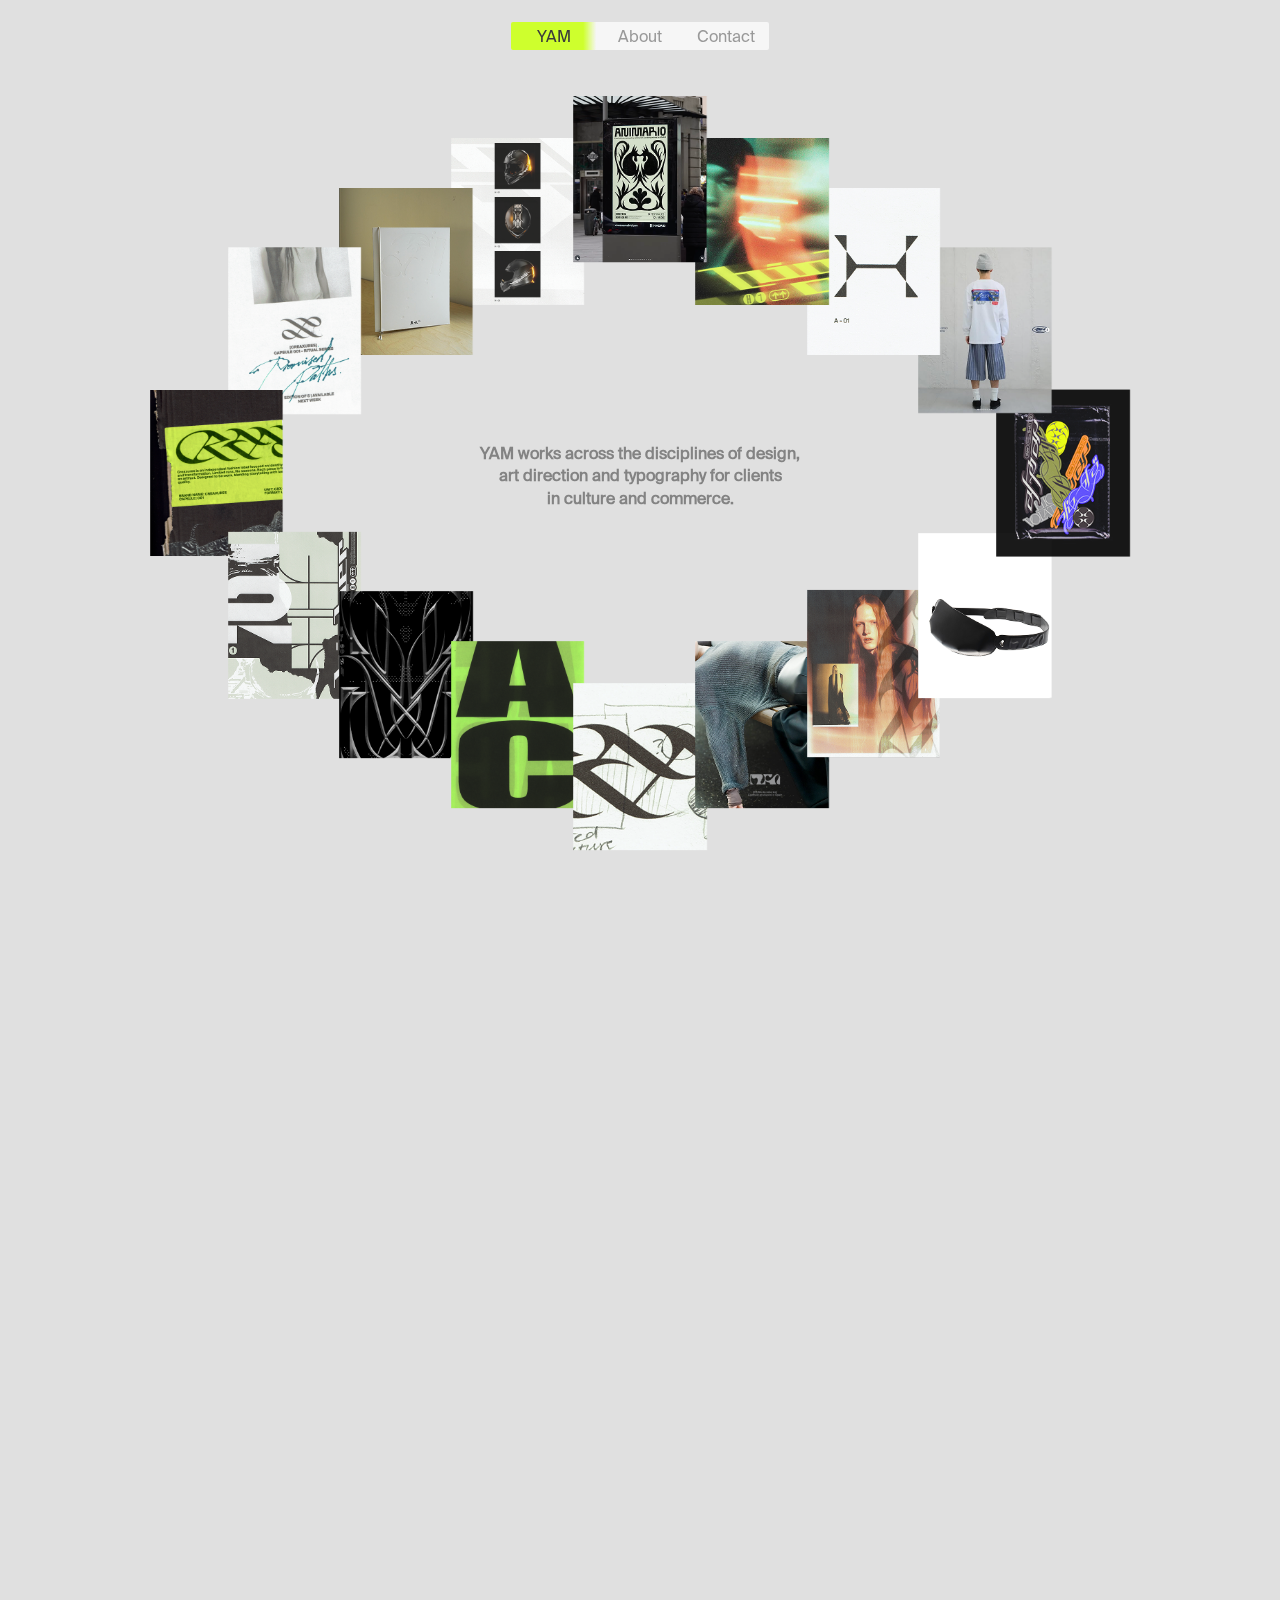
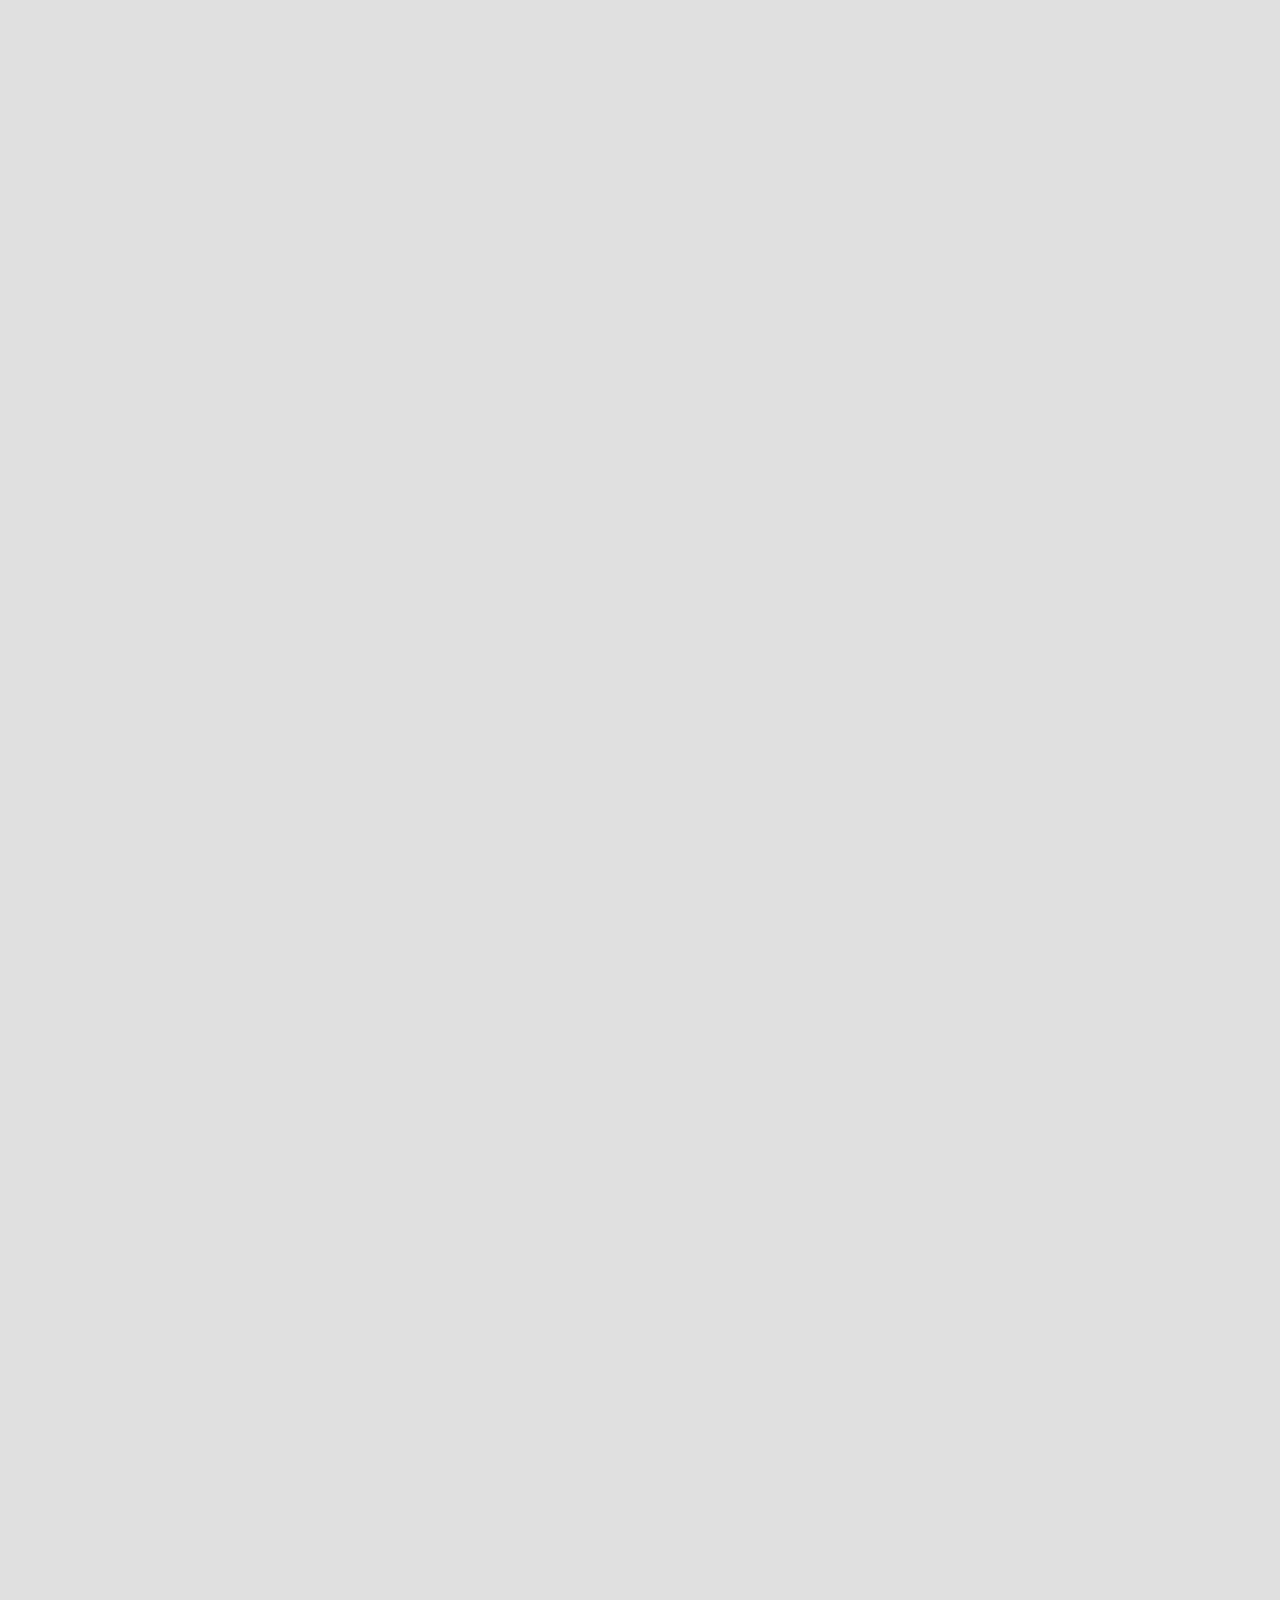
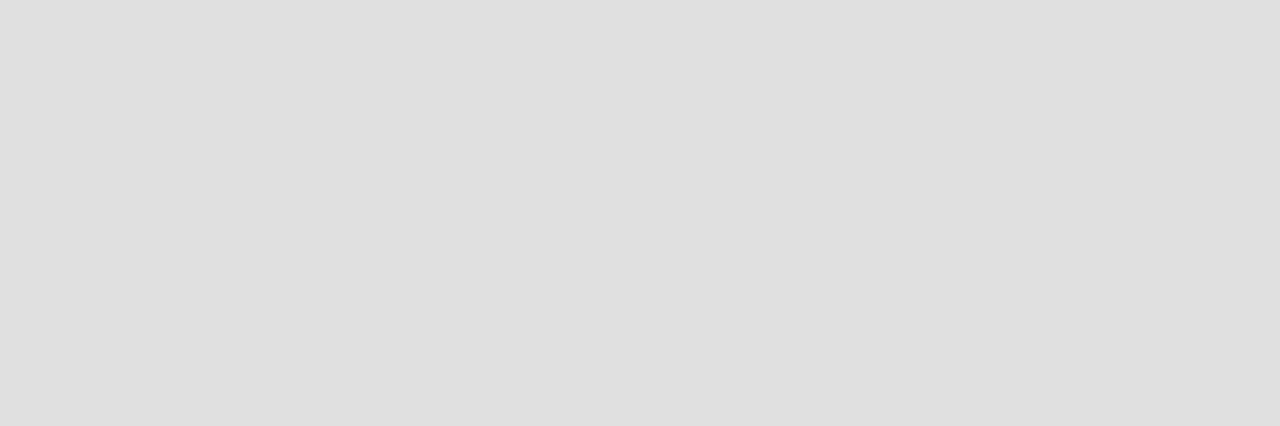
<file: index.html>
<!DOCTYPE html>
<html lang="en">
<head>
  <meta charset="UTF-8" />
  <meta name="viewport" content="width=device-width, initial-scale=1.0" />
  <link rel="icon" type="image/x-icon" href="favicon.ico">
  <link rel="stylesheet" href="style.css">
  <link rel="stylesheet" href="style-home.css">
  <link rel="stylesheet" href="style-contact.css">
  <title>YAM STUDIO</title>
</head>
<body>
  <header>
    <div class="header-div">
      <nav id="nav-yam">
        <a id="yam" href="index.html"><span>YAM</span></a>
        <a id="about" href="about.html"><span>About</span></a>
        <a id="contact" href="contact.html"><span>Contact</span></a>
      </nav>
    </div>
  </header>

  <main>
    <section id="home">
      <div class="oval-container">
        <img src="images/home/1.png" alt="1">
        <img src="images/home/2.png" alt="2">
        <img src="images/home/3.png" alt="3">
        <img src="images/home/4.png" alt="4">
        <img src="images/home/5.png" alt="5">
        <img src="images/home/6.png" alt="6">
        <img src="images/home/7.png" alt="7">
        <img src="images/home/8.png" alt="8">
        <img src="images/home/9.png" alt="9">
        <img src="images/home/10.png" alt="10">
        <img src="images/home/11.png" alt="11">
        <img src="images/home/12.png" alt="12">
        <img src="images/home/13.png" alt="13">
        <img src="images/home/14.png" alt="14">
        <img src="images/home/15.png" alt="15">
        <img src="images/home/16.png" alt="16">
      </div>
      <h2 id="home-text">
        YAM works across the disciplines of design, <br>
        art direction and typography for clients<br> 
        in culture and commerce.
      </h2>
    </section>

    <section id="projects">
      <!-- Project 1 -->
      <div class="project" id="project1">
        <!-- <button class="arrow prev">Left Arrow</button> -->
        <div class="carousel">
          <div class="carousel-track">
            <img src="projects/animario/animario.png" alt="Project 1 Image 1">
            <img src="projects/animario/animario.png" alt="Project 1 Image 2">
            <img src="projects/animario/animario.png" alt="Project 1 Image 3">
          </div>
        </div>
        <!-- <button class="arrow next">Right Arrow</button> -->
        <div class="project-info">
          <p>
            Animario is Madrid’s international contemporary animation film festival, with Poland as the guest country for its 2024 edition.<br><br>
            This year’s identity draws on wycinanki—the 19th-century Polish art of paper cutting used to depict daily life and decorate homes.<br><br>
            Credits:<br>
            Alfonso Yordi<br>
            Victor Clemente<br>
            Jaime del Corro<br>
            Matteo Guarnaccia
          </p>
        </div>
      </div>

      <!-- Project 2 -->
      <div class="project" id="project2">
        <button class="arrow prev">Left Arrow</button>
        <div class="carousel">
          <div class="carousel-track">
            <img src="projects/higher/higher.png" alt="Project 2 Image 1">
            <img src="projects/higher/higher.png" alt="Project 2 Image 2">
            <img src="projects/higher/higher.png" alt="Project 2 Image 3">
          </div>
        </div>
        <button class="arrow next">Right Arrow</button>
        <div class="project-info">
          <p>Branding and visual identity for a modern tech startup focused on innovation.</p>
        </div>
      </div>

      <!-- Project 3 -->
      <div class="project" id="project3">

        <button class="arrow prev">Left Arrow</button>
        <div class="carousel">
          <div class="carousel-track">
            <img src="projects/animario/animario.png" alt="Project 3 Image 1">
            <img src="projects/animario/animario.png" alt="Project 3 Image 2">
            <img src="projects/animario/animario.png" alt="Project 3 Image 3">
          </div>
        </div>
        <button class="arrow next">Right Arrow</button>
        <div class="project-info">
          <p>
            Animario is Madrid’s international contemporary animation film festival.<br><br>
            Credits:<br>
            Alfonso Yordi<br>
            Victor Clemente<br>
            Jaime del Corro<br>
            Matteo Guarnaccia
          </p>
        </div>
  <!-- <footer>
    <p id="yam-footer-index">YAM©<span class="faded-year">2025</span></p>
  </footer> -->
      </div>

    </section>
  </main>

  <!-- Fixed project name + toggle -->
  <div class="info-container">
    <div id="info-name" class="info-name">
      <div class="info-fill"></div>
      <span class="info-text">Animario</span>
    </div>
    <button id="info-toggle" class="info-toggle">
      <span class="plus">+</span>
    </button>
  </div>

  <!-- <footer>
    <p id="yam-footer">YAM©<span class="faded-year">2025</span></p>
  </footer> -->

  <script src="script.js" defer></script>
</body>
</html>
</file>
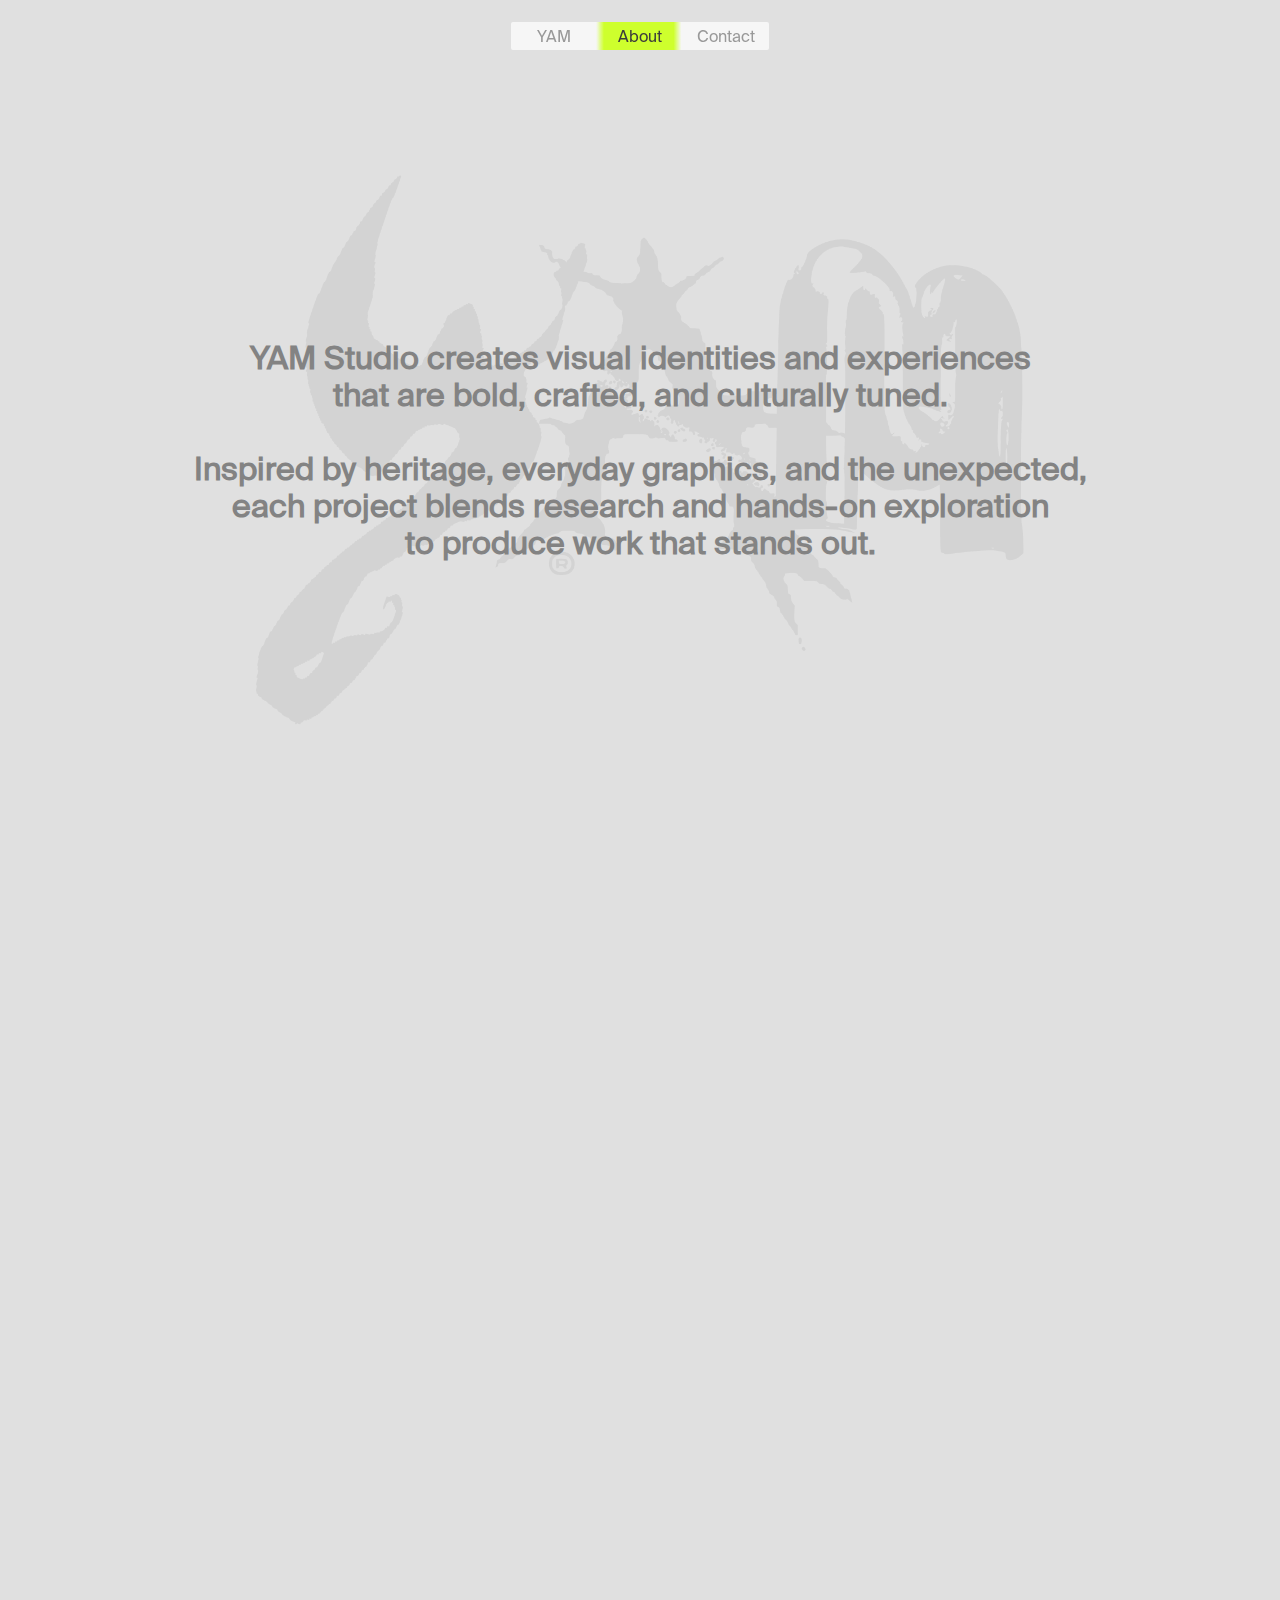
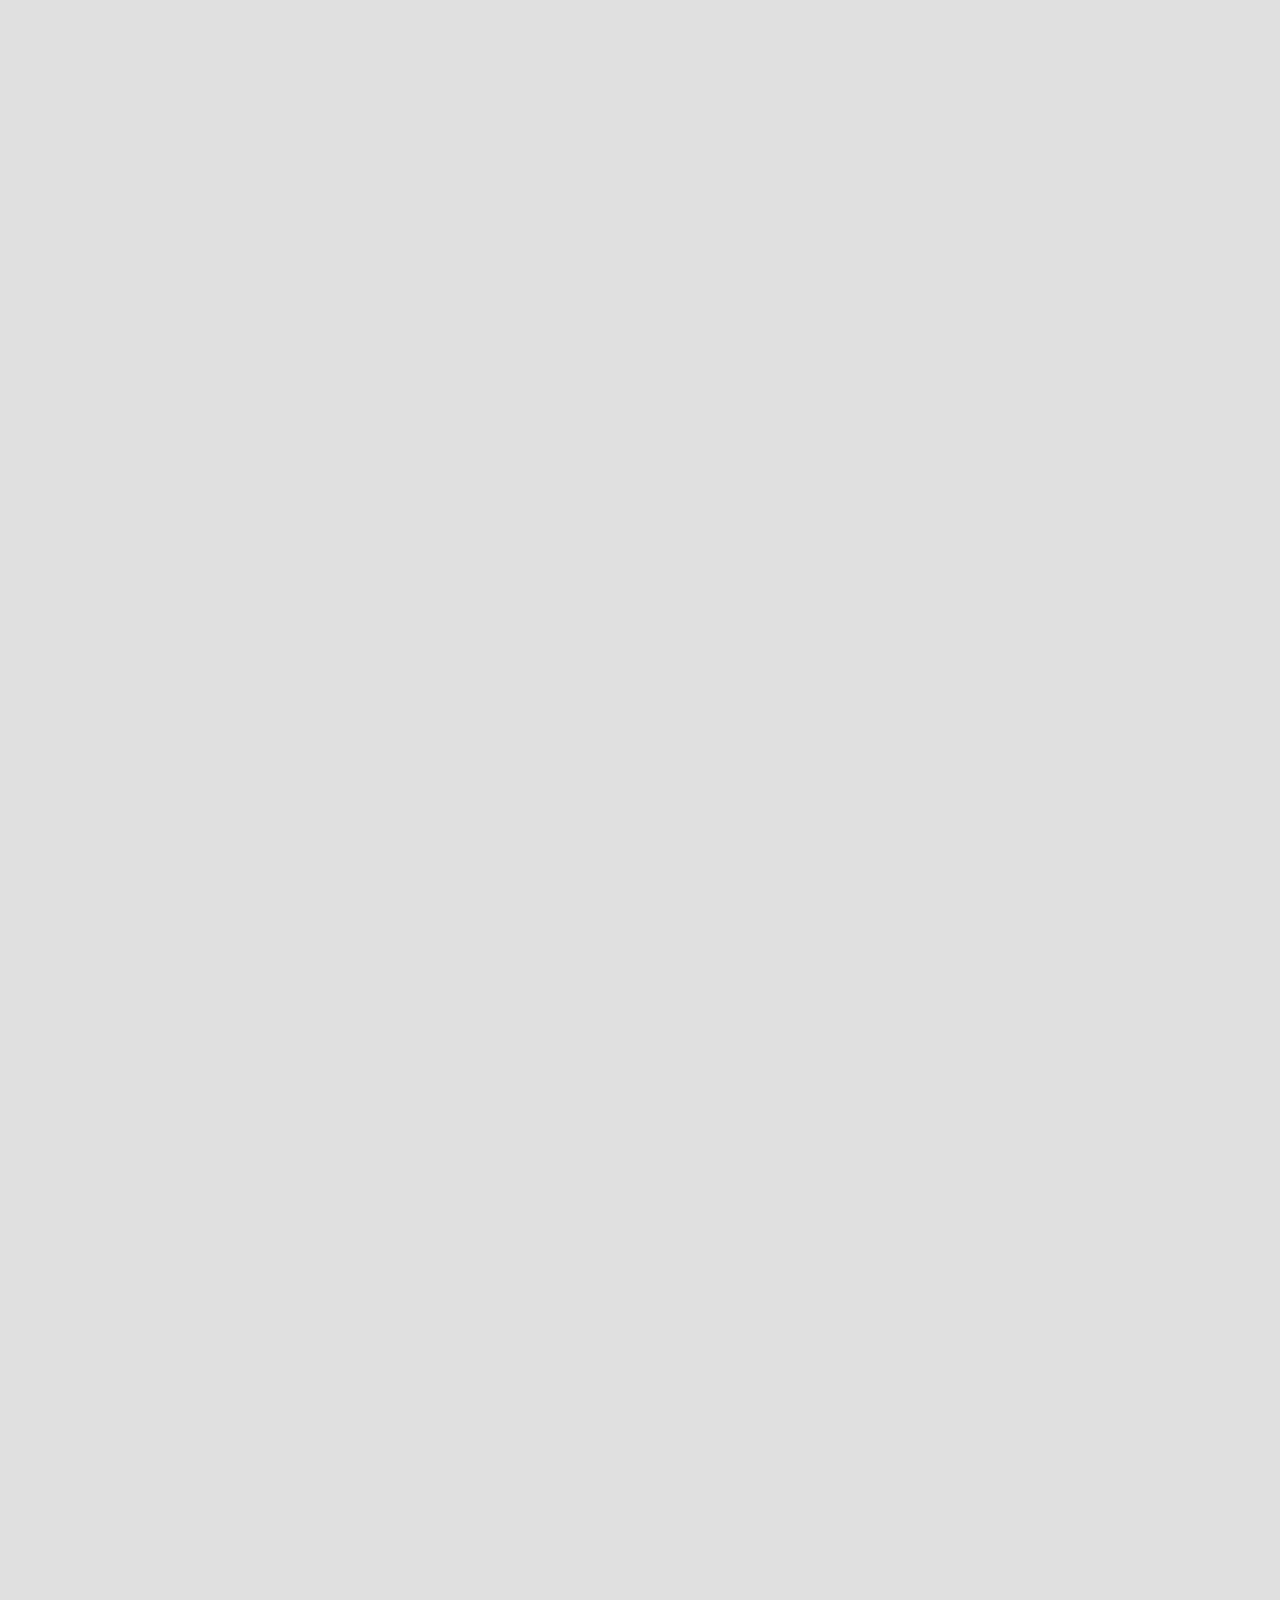
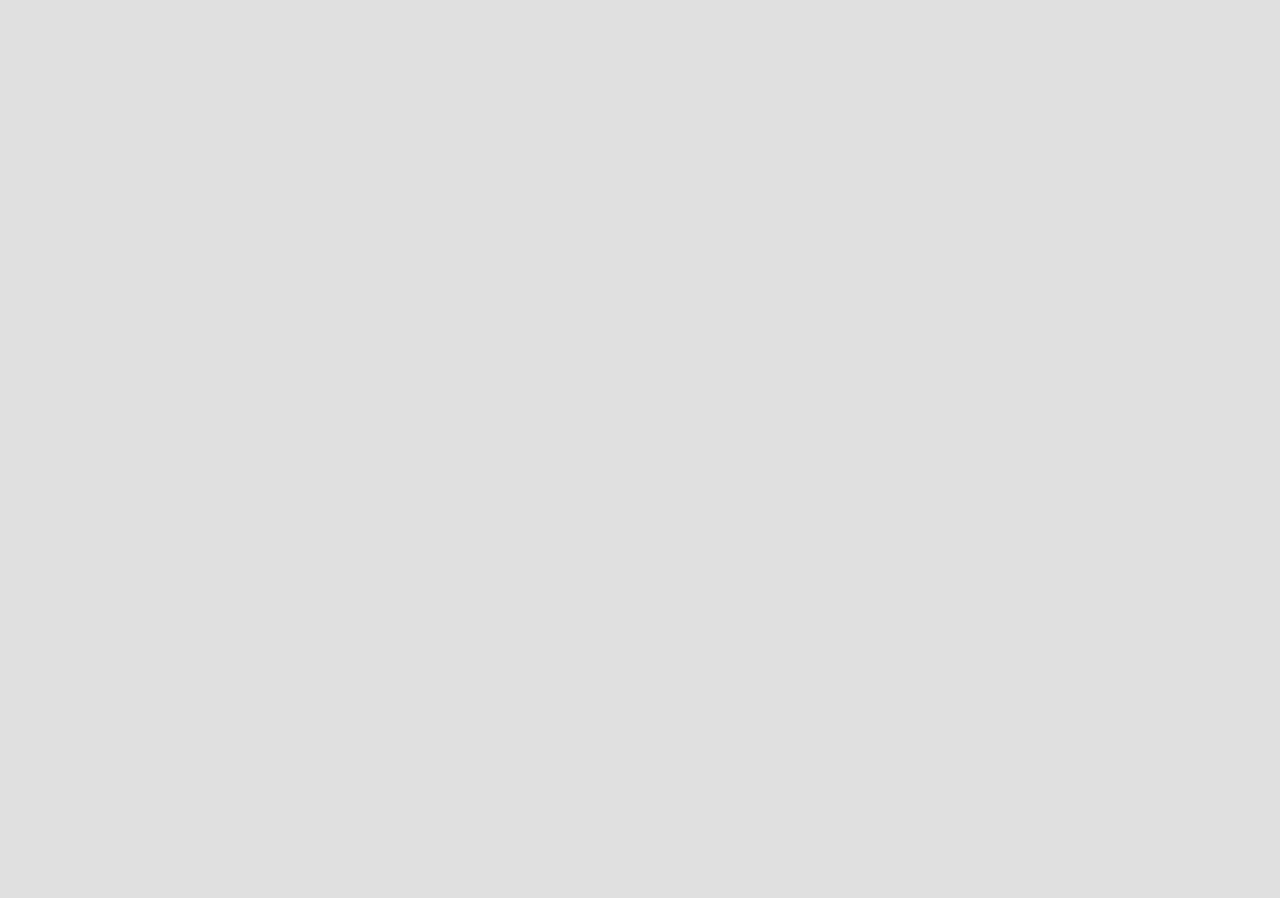
<file: about.html>
<!DOCTYPE html>
<html lang="en">

<head>
  <meta charset="UTF-8" />
  <meta name="viewport" content="width=device-width, initial-scale=1.0" />
  <link rel="icon" type="image/x-icon" href="favicon.ico">
  <link rel="stylesheet" href="style.css">
  <link rel="stylesheet" href="style-home.css">
  <link rel="stylesheet" href="style-about.css">
  <link rel="stylesheet" href="style-contact.css">
  <script src="script.js" defer></script>
  <title>YAM STUDIO</title>
</head>

<body>
  <header>
    <div class="header-div">
      <nav id="nav-about">
        <a id="yam-about" href="index.html">YAM</a>
        <a id="about-about" href="about.html">About</a>
        <a id="contact-about" href="contact.html">Contact</a>
      </nav>
    </div>
  </header>

  <main>

    <!-- INTRO SECTION -->
    <section id="about-section">
      <!-- Centered background image added in HTML -->
      <img id="yam-logo" src="services/yam.png" alt="YAM Studio Logo">
      <h1 style="position:relative; z-index:1;">
        YAM Studio creates visual identities and experiences <br>
        that are bold, crafted️, and culturally tuned. <br><br>
        Inspired by heritage, everyday graphics, and the unexpected, <br>
        each project blends research and hands-on exploration <br>
        to produce work that stands out.
      </h1>
    </section>

    <!-- ALFONSO YORDI SECTION -->
    <p class="div-text">Alfonso Yordi</p>
    <hr>
    <section id="alfonso-yordi">
      <div class="alfonso-container">
        <img src="images/alfonso.png" alt="Alfonso Yordi" class="alfonso-photo">
              <div class="social-links">
        <div class="social-item">
          <img src="images/arena.png" alt="Arena icon">
          <span>Arena</span>
        </div>
        <img src="images/line.png" alt="vertical line" class="divider">

        <div class="social-item">
          <img src="images/instagram.png" alt="Instagram icon">
          <span>Instagram</span>
        </div>
        </div>
        <p class="alfonso-text">
          Alfonso Yordi is a Madrid-based designer working at the intersection<br>of design, art direction, and
          typography. Through his practice, YAM<br>Studio, he develops bold visual identities and cultural experiences
          for<br>clients worldwide.<br><br>Having worked across industries for both global brands and
          cultural<br>initiatives, he has collaborated with renowned studios including<br>Uncommon, Our Polite Society,
          Smol Studios, Köln Studio, WAKA,<br>Cocota Studio and Perlita-Calvario.
        </p>
      </div>
    </section>

    <!-- SERVICES SECTION -->
    <p class="div-text">Services</p>
    <hr>
    <section id="services">
      <div class="services-grid">
        <div class="service">
          <h3>Branding</h3>
          <img src="services/branding.png" alt="Branding">
          <p>Visual identities that balance clarity with edge — structured systems infused with cultural attitude and
            contemporary relevance.</p>
        </div>
        <div class="service">
          <h3>Campaigns</h3>
          <img src="services/campaigns.png" alt="Campaigns">
          <p>Design languages built to travel: shapes, colors, and visuals that speak fluently across borders and
            audiences.</p>
        </div>
        <div class="service">
          <h3>Art direction</h3>
          <img src="services/art-direction.png" alt="Art Direction">
          <p>From concept to image, curating the mood and coherence that makes every project sharp, rich, and
            unmistakable.</p>
        </div>
        <div class="service">
          <h3>Typography</h3>
          <img src="services/typography.png" alt="Typography">
          <p>Custom systems, expressive lettering, and typographic play that transform words into vibrant and functional
            design.</p>
        </div>
        <div class="service">
          <h3>Poster</h3>
          <img src="services/poster.png" alt="Poster">
          <p>A canvas for experimentation — striking compositions created to catch eyes, spark dialogue, and provoke
            curiosity.</p>
        </div>
        <div class="service">
          <h3>Logo</h3>
          <img src="services/logo.png" alt="Logo">
          <p>Marks reduced to their essence: simple, sharp, and instantly recognizable across platforms, scales, and
            cultures.</p>
        </div>
        <div class="service">
          <h3>Editorial</h3>
          <img src="services/editorial.png" alt="Editorial">
          <p>Layouts as narratives: rhythm, sequence, and texture that turn printed pages into crafted visual
            experiences.</p>
        </div>
        <div class="service">
          <h3>Motion</h3>
          <img src="services/motion.png" alt="Motion Design">
          <p>Visual identities that balance clarity with edge — structured systems infused with cultural attitude and
            contemporary relevance.</p>
        </div>
      </div>
    </section>

    <!-- CLIENTS SECTION -->
    <p class="div-text">Clients</p>
    <hr>
    <section id="clients">
      <img src="images/clients.png" alt="" style="mix-blend-mode: darken; width: 90%;">
      <!-- <div class="clients-container">
        <img src="images/client1.png" alt="Client 1">
        <img src="images/client2.png" alt="Client 2">
        <img src="images/client3.png" alt="Client 3">
        <img src="images/client4.png" alt="Client 4">
        <img src="images/client5.png" alt="Client 5">
      </div> -->
    </section>

    <!-- OUR OFFICE SECTION -->
    <p class="div-text">Our Office</p>
    <hr>
    <section id="our-office">
      <div class="office-container">
        <h2>Come visit us at <br>Chapa Espacio in Madrid!</h2>
        <img src="images/chapa-studio.png" alt="Our Office" class="office-photo">
        <p class="office-text">
          Chapa Espacio <br> C/ Sebastian Gomez 5, Local B1
        </p>
      </div>
    </section>

  </main>

  <footer>
    <p id="yam-footer">YAM©<span class="faded-year">2025</span></p>
  </footer>
</body>

</html>
</file>
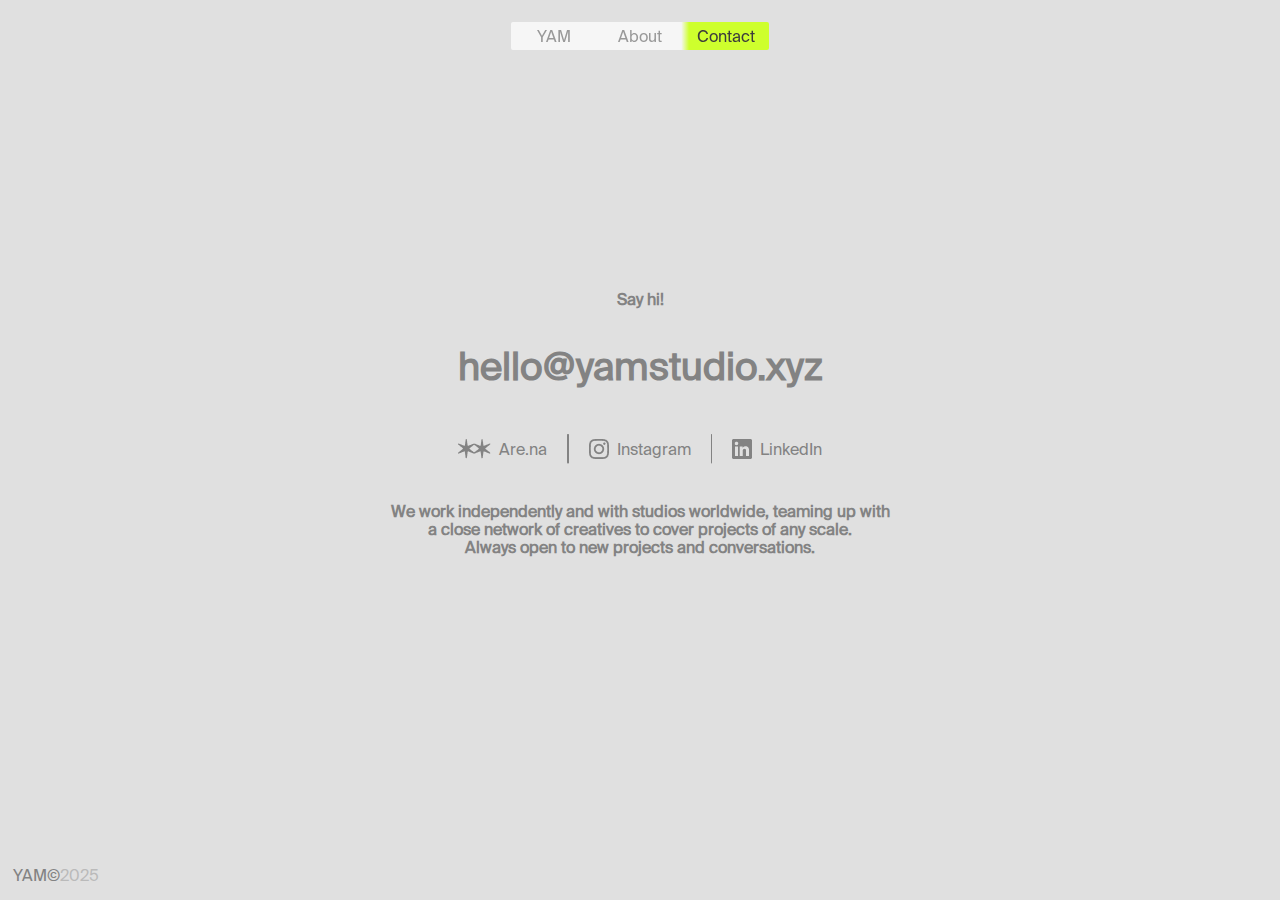
<file: contact.html>
<!DOCTYPE html>
<html lang="en">

<head>
  <meta charset="UTF-8" />
  <meta name="viewport" content="width=device-width, initial-scale=1.0" />
  <link rel="icon" type="image/x-icon" href="favicon.ico">
  <link rel="stylesheet" href="style.css">
  <link rel="stylesheet" href="style-home.css">
  <link rel="stylesheet" href="style-about.css">
  <link rel="stylesheet" href="style-contact.css">
  <script src="script.js" defer></script>
  <title>YAM STUDIO</title>
</head>

<body>
  <header>
    <div class="header-div">
      <nav id="nav-contact">
        <a id="yam-contact" href="index.html">YAM</a>
        <a id="about-contact" href="about.html">About</a>
        <a id="contact-contact" href="contact.html">Contact</a>
      </nav>
    </div>
  </header>

  <main>
    <section id="contact-section">
      <h4>Say hi!</h4>
      <!-- Email with data attribute for reliability -->
      <h1 id="email" data-email="hello@yamstudio.xyz">hello@yamstudio.xyz</h1>

      <!-- Social links -->
      <div class="social-links">
        <div class="social-item">
          <img src="images/arena.png" alt="Arena icon">
          <span>Are.na</span>
        </div>
        <img src="images/line.png" alt="vertical line" class="divider">

        <div class="social-item">
          <img src="images/instagram.png" alt="Instagram icon">
          <span>Instagram</span>
        </div>

        <img src="images/line.png" alt="vertical line" class="divider">

        <div class="social-item">
          <img src="images/linked-in.png" alt="LinkedIn icon">
          <span>LinkedIn</span>
        </div>
      </div>
      <h4 id="h4-text">We work independently and with studios worldwide, teaming up with<br>a close network of creatives
        to cover
        projects of any scale.<br>Always open to new projects and conversations.</h4>
    </section>

    <footer>
      <p id="yam-footer-contact">YAM©<span class="faded-year">2025</span></p>
    </footer>
  </main>

  <!-- Email copy script (inline for contact page only) -->
<script>
  document.addEventListener("DOMContentLoaded", () => {
    const emailElement = document.getElementById("email");
    if (!emailElement) return;

    const originalEmail = emailElement.dataset.email || emailElement.textContent.trim();
    emailElement.style.cursor = "pointer";

    emailElement.addEventListener("click", async () => {
      try {
        await navigator.clipboard.writeText(originalEmail);

        // 1. Fade out current text
        emailElement.classList.add("fade-out");

        // 2. After fade-out → show "Copied!"
        setTimeout(() => {
          emailElement.textContent = "Copied!";
          emailElement.classList.remove("fade-out");
          emailElement.classList.add("copied");
          // Trigger reflow to restart animation
          void emailElement.offsetWidth;
          emailElement.classList.add("fade-in");
        }, 300);

        // 3. After 1.5s total → fade out "Copied!"
        setTimeout(() => {
          emailElement.classList.remove("fade-in");
          emailElement.classList.add("fade-out");

          // 4. After fade-out → restore email
          setTimeout(() => {
            emailElement.textContent = originalEmail;
            emailElement.classList.remove("fade-out", "copied");
            void emailElement.offsetWidth;
            emailElement.classList.add("fade-in");
          }, 300);
        }, 1500);

      } catch (err) {
        console.error("Failed to copy email:", err);
      }
    });
  });
</script>
</body>

</html>
</file>
<file: style.css>
/* style.css */
@font-face {
  font-family: "SuisseIntl";
  src: url("fonts/SuisseIntl-Regular.otf") format("opentype");
  font-weight: 400;
  font-style: normal;
}

@font-face {
  font-family: "SuisseIntlMedium";
  src: url("fonts/SuisseIntl-Medium.otf") format("opentype");
  font-weight: 600;
  font-style: normal;
}

html, body {
  font-family: "SuisseIntl", sans-serif;
  height: 100%;
  scroll-snap-type: y mandatory;
  scroll-behavior: smooth;
  overflow-y: scroll;
  background-color: #E0E0E0;
  margin: 0;
  padding: 0;
}

header {
  color: white;
  text-align: center;
  padding: 1.75% 0 0 0;
  position: fixed;
  width: 100%;
  z-index: 1000;
}

nav {
  display: flex;
  justify-content: center;
  border-radius: 2px;
  backdrop-filter: blur(7px);
}

#nav-yam {
  background: linear-gradient(90deg, rgba(206, 255, 45, 1) 0%, rgba(206, 255, 45, 1) 28%, rgba(255, 255, 255, 0.70) 33%);
}

nav a {
  color: #3C3C3C;
  text-decoration: none;
  padding: 5px 7px;
  width: 72px;
  transition: transform 0.3s ease;
}

.header-div {
  display: flex;
  justify-content: center;
  align-items: center;
}

nav a:hover {
  transform: scale(1.1);
  font-weight: 600;
  font-family: "SuisseIntlMedium";
}

#yam {
  opacity: 100% !important;
  color: #3C3C3C;
  border-radius: 2px;
}

#about, #contact {
  opacity: 0.5;
  transition: opacity 0.3s ease, transform 0.3s ease;
}

#about:hover, #contact:hover {
  opacity: 1;
  transform: scale(1.1);
}

#home {
  padding-top: 2%;
  height: 100vh;
  display: flex;
  flex-direction: column;
  justify-content: center;
  align-items: center;
  color: #3C3C3C;
  text-align: center;
  scroll-snap-align: center;
}

#home-text {
  position: absolute;
  font-size: 1rem;
  line-height: 1.4;
  color: #838383;
  font-family: "SuisseIntl", sans-serif;
  opacity: 1;
  z-index: 1000;
  transition: opacity 0.01s ease, transform 0.01s ease;
}

#projects {
  position: relative;
  width: 100%;
}

.project {
  position: relative;
  height: 100vh;
  width: 100%;
  display: flex;
  flex-direction: column;
  justify-content: center;
  align-items: center;
  scroll-snap-align: center;
  transform: scale(0.6);
  opacity: 0.5;
  filter: blur(30px);
  transition: transform 0.8s ease, opacity 0.8s ease, filter 0.8s ease;
  z-index: 0;
}

.project.in-view {
  transform: scale(1);
  opacity: 1;
  filter: blur(0);
  z-index: 2;
  padding-top: 0%;
}

.carousel {
  width: 58vh;
  height: auto;
  overflow: hidden;
  display: flex;
  justify-content: center;
  align-items: center;
  position: relative;
}

.carousel-track {
  display: flex;
  transition: transform 0.6s ease-in-out;
  width: 100%;
  height: 100%;
}

.carousel-track img {
  width: 100%;
  height: 100%;
  object-fit: cover;
  flex-shrink: 0;
}

.carousel-dots {
  display: flex;
  justify-content: center;
  align-items: center;
  gap: 10px;
  margin-top: 20px;
}

.dot {
  width: 7px;
  height: 7px;
  background-color: #3C3C3C;
  opacity: 0.2;
  border-radius: 50%;
  cursor: pointer;
  transition: all 0.3s ease;
}

.dot.active {
  background-color: #3C3C3C;
  opacity: 1;
}

.arrow {
  opacity: 0;
  pointer-events: none;
}

.project-info {
  position: absolute;
  inset: 0;
  display: flex;
  justify-content: center;
  align-items: center;
  background: #e0e0e0d9;
  color: #3C3C3C;
  text-align: center;
  padding: 5%;
  opacity: 0;
  pointer-events: none;
  transition: opacity 0.6s ease;
}

.project.show-info .carousel {
  filter: blur(10px);
  transition: filter 0.6s ease;
}

.project:not(.show-info) {
  cursor: url("data:image/svg+xml;utf8,<svg xmlns='http://www.w3.org/2000/svg' width='64' height='64'><g><svg xmlns='http://www.w3.org/2000/svg' viewBox='0 0 24 24' fill='%233C3C3C' width='48' height='48'><path d='M8.59 16.59L13.17 12 8.59 7.41 10 6l6 6-6 6z'/></svg></g></svg>") 32 32, auto;
}

.project-info p {
  font-size: 1rem;
  line-height: 1.5;
  margin: 0;
  max-width: 600px;
}

.project.show-info .project-info {
  opacity: 1;
  pointer-events: all;
}

.info-container {
  position: fixed;
  bottom: 3%;
  left: 50%;
  transform: translateX(-50%);
  display: flex;
  align-items: center;
  gap: 0.5rem;
  opacity: 0;
  pointer-events: none;
  transition: opacity 0.3s ease-in-out;
  z-index: 1000;
  isolation: isolate;
}

.info-container.visible {
  opacity: 1;
  pointer-events: all;
}

/* ---- INFO NAME ---- */
.info-name {
  position: relative;
  overflow: hidden;
  font-family: "SuisseIntl", sans-serif;
  font-size: 1rem;
  color: #3C3C3C;
  background: #ffffffa6;
  padding: 6px 16px;
  border-radius: 2px;
  backdrop-filter: blur(7px);
  display: inline-block;
  line-height: 1;
  transform: translateZ(0);
}

/* Animated fill – hidden by default */
.info-fill {
  position: absolute;
  top: 0;
  left: -100%;
  width: 100%;
  height: 100%;
  background: #CEFF2D;
  border-radius: 2px;
  transition: left 0.5s ease;
  z-index: 1;
}

/* Text – always on top */
.info-text {
  position: relative;
  z-index: 2;
  display: inline-block;
  font-weight: 400;
  transition: none;
}

/* HOVER CLASS FROM JS (for toggle hover) */
.info-name.hovered .info-fill {
  left: 0 !important;
}
.info-name.hovered .info-text {
  color: #000 !important;
}

/* OPEN STATE: LOCK FILL & TEXT */
.info-name.open .info-fill {
  left: 0 !important;
}
.info-name.open .info-text {
  color: #3C3C3C !important;
}

/* === HOVER BEHAVIOR: ONLY WHEN NOT OPEN === */
.info-container:not(.info-open) .info-name:hover .info-fill {
  left: -100% !important;
}
.info-container:not(.info-open) .info-name:hover .info-text {
  color: #3C3C3C !important;
  font-weight: 400 !important;
}

/* === WHEN OPEN: NO HOVER ANIMATION AT ALL === */
.info-container.info-open .info-name .info-fill {
  left: 0 !important;
}
.info-container.info-open .info-name .info-text {
  color: #3C3C3C !important;
}
.info-container.info-open .info-name:hover {
  cursor: default;
}

/* ---- Info toggle button ---- */
#info-toggle {
  background: #ffffffa6;
  border: none;
  border-radius: 2px;
  padding: 3px 9px;
  cursor: pointer;
  font-size: 1rem;
  display: flex;
  align-items: center;
  justify-content: center;
  transition: background-color 0.3s ease, color 0.3s ease, backdrop-filter 0.3s ease;
  backdrop-filter: blur(7px);
}

#info-toggle.hide-mode {
  background-color: #CEFF2D;
  backdrop-filter: blur(6px);
}

#info-toggle .plus {
  display: inline-block;
  transition: transform 0.3s ease;
}

#info-toggle.hide-mode .plus {
  transform: rotate(45deg);
}

.plus {
  font-size: 1.2rem;
  transition: transform 0.3s ease;
}

.plus:hover {
  transform: scale(1.4);
}

#info-toggle.hide-mode .plus:hover {
  transform: rotate(45deg) scale(1.4);
}

#info-toggle:hover .plus,
#info-toggle.hide-mode:hover .plus {
  transform: scale(1.4);
}
#info-toggle.hide-mode:hover .plus {
  transform: rotate(45deg) scale(1.4);
}

.fade-out {
  opacity: 0;
  transition: opacity 0.3s ease;
}

.copied {
  color: #CEFF2D;
  transition: color 0.3s ease;
}

#yam-footer-index {
    margin-left: 1%;
    color: #838383;
    bottom: 0;
    left: 0;
    position: fixed;
}
</file>
<file: style-home.css>
.oval-container {
  position: relative;
  width: 87%;              /* 100% - (17% left + 17% right) = 66% */
  height: 93vh;            /* fills 80% of viewport height */
  /* margin: 0 17%;           */
  display: flex;
  justify-content: center;
  align-items: center;
  overflow: visible;
  margin-top: 1%;
}

/* --- Image styling --- */
.oval-container img {
  position: absolute;
  width: 12%;
  /* filter: drop-shadow(0 2px 4px rgba(0,0,0,0.15)); */
  transition: transform 0.3s ease, z-index 0.3s ease;
  /* small overlap */
  margin-top: -0.8%;
}

/* Lift & scale on hover */
.oval-container img:hover {
  transform: scale(1.05);
  z-index: 10;
}

/* --- Distribute images equally along the oval path --- */
.oval-container img {
  /* Use CSS variables for easy control */
  --count: 16; /* total number of images */
}

.oval-container img:nth-child(n) {
  /* i goes from 0 to (count - 1) */
  top: calc(50% - (40% * sin((360deg / var(--count)) * (var(--i, 0)))));
  left: calc(50% + (40% * cos((360deg / var(--count)) * (var(--i, 0)))));
}

/* But since CSS can’t loop with math directly, we manually define the positions */
.oval-container img:nth-child(1)  { left: 50%; top: 5%;  transform: translate(-50%, 0); z-index: 16; }
.oval-container img:nth-child(2)  { left: 61%; top: 10%; transform: translate(-50%, 0); z-index: 15; }
.oval-container img:nth-child(3)  { left: 71%; top: 16%; transform: translate(-50%, 0); z-index: 14; }
.oval-container img:nth-child(4)  { left: 81%; top: 28%; transform: translate(-50%, -25%); z-index: 13; }
.oval-container img:nth-child(5)  { left: 88%; top: 50%; transform: translate(-50%, -50%); z-index: 12; }
.oval-container img:nth-child(6)  { left: 81%; top: 72%; transform: translate(-50%, -75%); z-index: 11; }
.oval-container img:nth-child(7)  { left: 71%; top: 84%; transform: translate(-50%, -100%); z-index: 10; }
.oval-container img:nth-child(8)  { left: 61%; top: 90%; transform: translate(-50%, -100%); z-index: 9; }
.oval-container img:nth-child(9)  { left: 50%; top: 95%; transform: translate(-50%, -100%); z-index: 8; }
.oval-container img:nth-child(10) { left: 39%; top: 90%; transform: translate(-50%, -100%); z-index: 7; }
.oval-container img:nth-child(11) { left: 29%; top: 84%; transform: translate(-50%, -100%); z-index: 6; }
.oval-container img:nth-child(12) { left: 19%; top: 72%; transform: translate(-50%, -75%); z-index: 5; }
.oval-container img:nth-child(13) { left: 12%; top: 50%; transform: translate(-50%, -50%); z-index: 4; }
.oval-container img:nth-child(14) { left: 19%; top: 28%; transform: translate(-50%, -25%); z-index: 3; }
.oval-container img:nth-child(15) { left: 29%; top: 16%; transform: translate(-50%, 0); z-index: 2; }
.oval-container img:nth-child(16) { left: 39%; top: 10%; transform: translate(-50%, 0); z-index: 1; }
</file>
<file: style-contact.css>
#nav-contact {
  background: linear-gradient(90deg, rgba(255, 255, 255, 0.70) 66%, rgba(206, 255, 45, 1) 69%, rgba(206, 255, 45, 1) 100%);
}

#contact-section {
    font-family: "SuisseIntl";
    height: 92.75vh;
    display: flex;
    flex-direction: column;
    justify-content: center;
    align-items: center;
    /* background: #CEFF2D; */
    color: #838383;
    text-align: center;
    margin: 0;
}

#contact-section h1 {
    font-size: 2.4rem;
}

#contact-section h4 {
    font-size: 1rem;
    margin-bottom: 10px;
}

#h4-text {
    margin-top: 3%;
}

#email {
  cursor: pointer;
  transition: opacity 0.3s ease, color 0.4s ease;
  display: inline-block;
  position: relative;
  color: #838383;
}

/* Fade-out when changing text */
#email.fade-out {
  opacity: 0;
}

/* Hover color animation */
#email:hover {
  color: #CEFF2D;
}

/* When copied */
#email.copied {
  color: #CEFF2D;
  font-weight: 500;
}

#contact-contact {
    opacity: 100% !important;
    color: #3C3C3C;
    text-decoration: none;
    /* padding: 10px 20px; */
    border-radius: 5px;
}

#yam-contact,
#about-contact {
  opacity: 0.5; /* 50% = 0.5 */
  transition: opacity 0.3s ease, transform 0.3s ease;
}

#yam-contact:hover, #about-contact:hover {
  opacity: 1; /* 100% = 1 */
  transform: scale(1.1);
}


.social-links {
  margin-top: 20px;
  display: flex;
  gap: 20px;
  justify-content: center;
  align-items: center;
}

.social-item {
  display: flex;
  align-items: center;
  gap: 8px;
  font-size: 1rem;
}

.social-item img {
    height: 3%;
}

.divider {
  height: 30px;
  width: 0.08rem;
}

#yam-footer {
    margin-left: 1%;
    color: #838383;
    bottom: 0;
}

#yam-footer-contact {
    margin-left: 1%;
    color: #838383;
    bottom: 0;
    position: absolute;
}

.faded-year {
    opacity: 0.4;
}
</file>
<file: style-about.css>
#nav-about {
    background: linear-gradient(90deg,  rgba(255, 255, 255, 0.70) 0%, rgba(255, 255, 255, 0.70) 33%, rgba(206, 255, 45, 1) 36%, rgba(206, 255, 45, 1) 63%, rgba(255, 255, 255, 0.70) 66%);
}

hr {
    margin: 0% 1% 1% 1%;
    border: none;          /* remove default border */
    border-top: 1px solid #838383; /* add a simple line */
    height: 1px;            /* ensure thin line */       /* spacing above and below */
    box-shadow: none;       /* remove any shadow */
    background: none; 
}

#about-about {
    opacity: 1 !important;
    color: #3C3C3C;
    text-decoration: none;
    /* padding: 10px 20px; */
    border-radius: 5px;
}

#yam-about, #contact-about {
    opacity: 0.5; /* 50% = 0.5 */
  transition: opacity 0.3s ease;
    transition: transform 0.3s ease;
}

#yam-about:hover, #contact-about:hover {
  opacity: 1; /* 100% = 1 */
  transform: scale(1.1);
}

#about-section {
    font-family: "SuisseIntl";
    position: relative;       /* make it the reference for absolute children */
    width: 100%;
    min-height: 100vh;        /* full viewport height */
    display: flex;
    justify-content: center;
    align-items: center;
    text-align: center;
    color: #838383;
}

#yam-logo {
    position: absolute;       /* let it sit behind the text */
    top: 50%;
    left: 50%;
    transform: translate(-50%, -50%);
    width: 80%;
    max-width: 60%;
    opacity: 1;             /* fade it so text is readable */
    z-index: 0;               /* behind the text */
}

#about-section h1 {
    position: relative;       /* text above the logo */
    z-index: 1;
    max-width: 80%;
    color: #838383;         /* darker color for readability */
}

.div-text {
    font-size: 0.9rem;
    color: #838383;
    margin: 0 1% 1%;
}

/* ALFONSO YORDI SECTION */
#alfonso-yordi {
    display: flex;
    justify-content: center;
    align-items: center;
    flex-direction: column;
    padding: 5% 0 2% 0;
    text-align: center;
}

.alfonso-container {
    color: #838383;;
}

.alfonso-photo {
    width: 25vw;
    object-fit: cover;
    margin-bottom: 20px;
}

.alfonso-text {
    color: #838383;;
    font-size: 1rem;
    line-height: 1.6;
}

.social-links-alfonso {
  margin-top: 20px;
  display: flex;
  gap: 20px;
  justify-content: center;
  align-items: center;
}

.social-item-alfonso {
  display: flex;
  align-items: center;
  gap: 8px;
  font-size: 1rem;
}

.social-item-alfonso img {
    height: 3%;
}

/* SERVICES SECTION */
#services {
    display: flex;
    justify-content: center;
    align-items: center;
    flex-direction: column;
    /* padding: 100px 40px; */
}

.services-grid {
    display: grid;
    grid-template-columns: repeat(4, 1fr);
    gap: 1%;
    width: 100%;
    max-width: 98%;
}

.service {
    text-align: center;
}

.service img {
    width: 100%;
    object-fit: cover;
    margin-bottom: 15px;
}

.service h3 {
    font-family: "SuisseIntl";
    font-size: 1.8rem;
    color: #838383;
    margin-bottom: 10px;
}

.service p {
    color: #838383;
    font-size: 0.9rem;
    text-align: left;
}

/* CLIENTS SECTION */
#clients {
    height: 50vh;
    display: flex;
    justify-content: center;
    align-items: center;
}

.clients-container {
    display: flex;
    justify-content: center;
    align-items: center;
    gap: 60px;
    flex-wrap: wrap;
}

.clients-container img {
    width: 120px;
    opacity: 0.8;
    transition: opacity 0.3s;
}

.clients-container img:hover {
    opacity: 1;
}

/* OUR OFFICE SECTION */
#our-office {
    font-family: "SuisseIntl";
    color: #838383;
    display: flex;
    justify-content: center;   /* center the container horizontally */
    align-items: center;       /* center the container vertically */
    height: 100vh;             /* full viewport height */
    padding: 0 20px;           /* optional horizontal padding */
    box-sizing: border-box;
    text-align: center;
}

.office-container {
    display: flex;             /* make the content flex */
    flex-direction: column;    /* stack vertically */
    justify-content: center;   /* center vertically inside container */
    align-items: center;       /* center horizontally inside container */
    text-align: center;
    margin-top: 7%;
}

.office-photo {
    width: 45vh;             /* keeps it proportional */
    /* max-width: 80%; ensures it doesn’t overflow on small screens */
    object-fit: cover;
    margin-bottom: 3%;
}

.office-text {
    color: #838383;
    font-size: 1rem;
    line-height: 1.6;
    max-width: 600px;        /* prevents long lines on large screens */
}

#yam-footer {
    margin-left: 1%;
}
</file>
